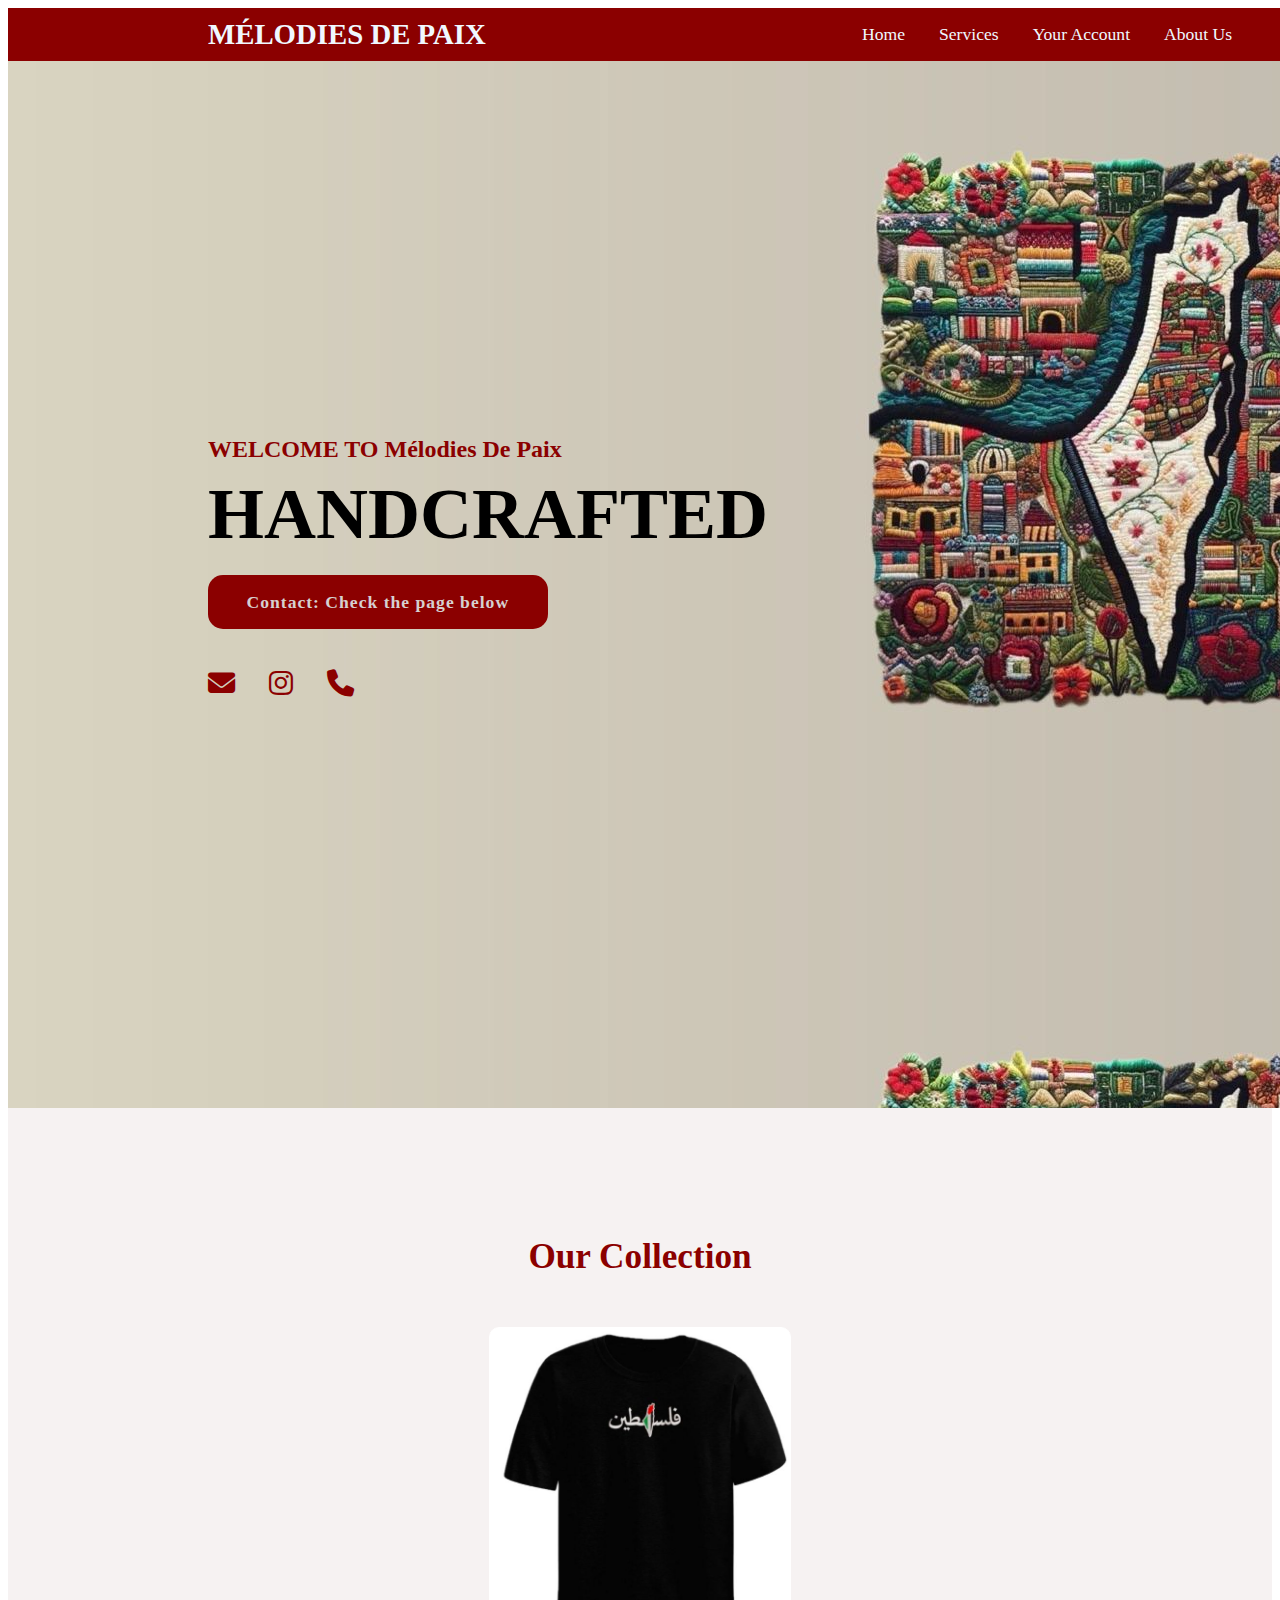
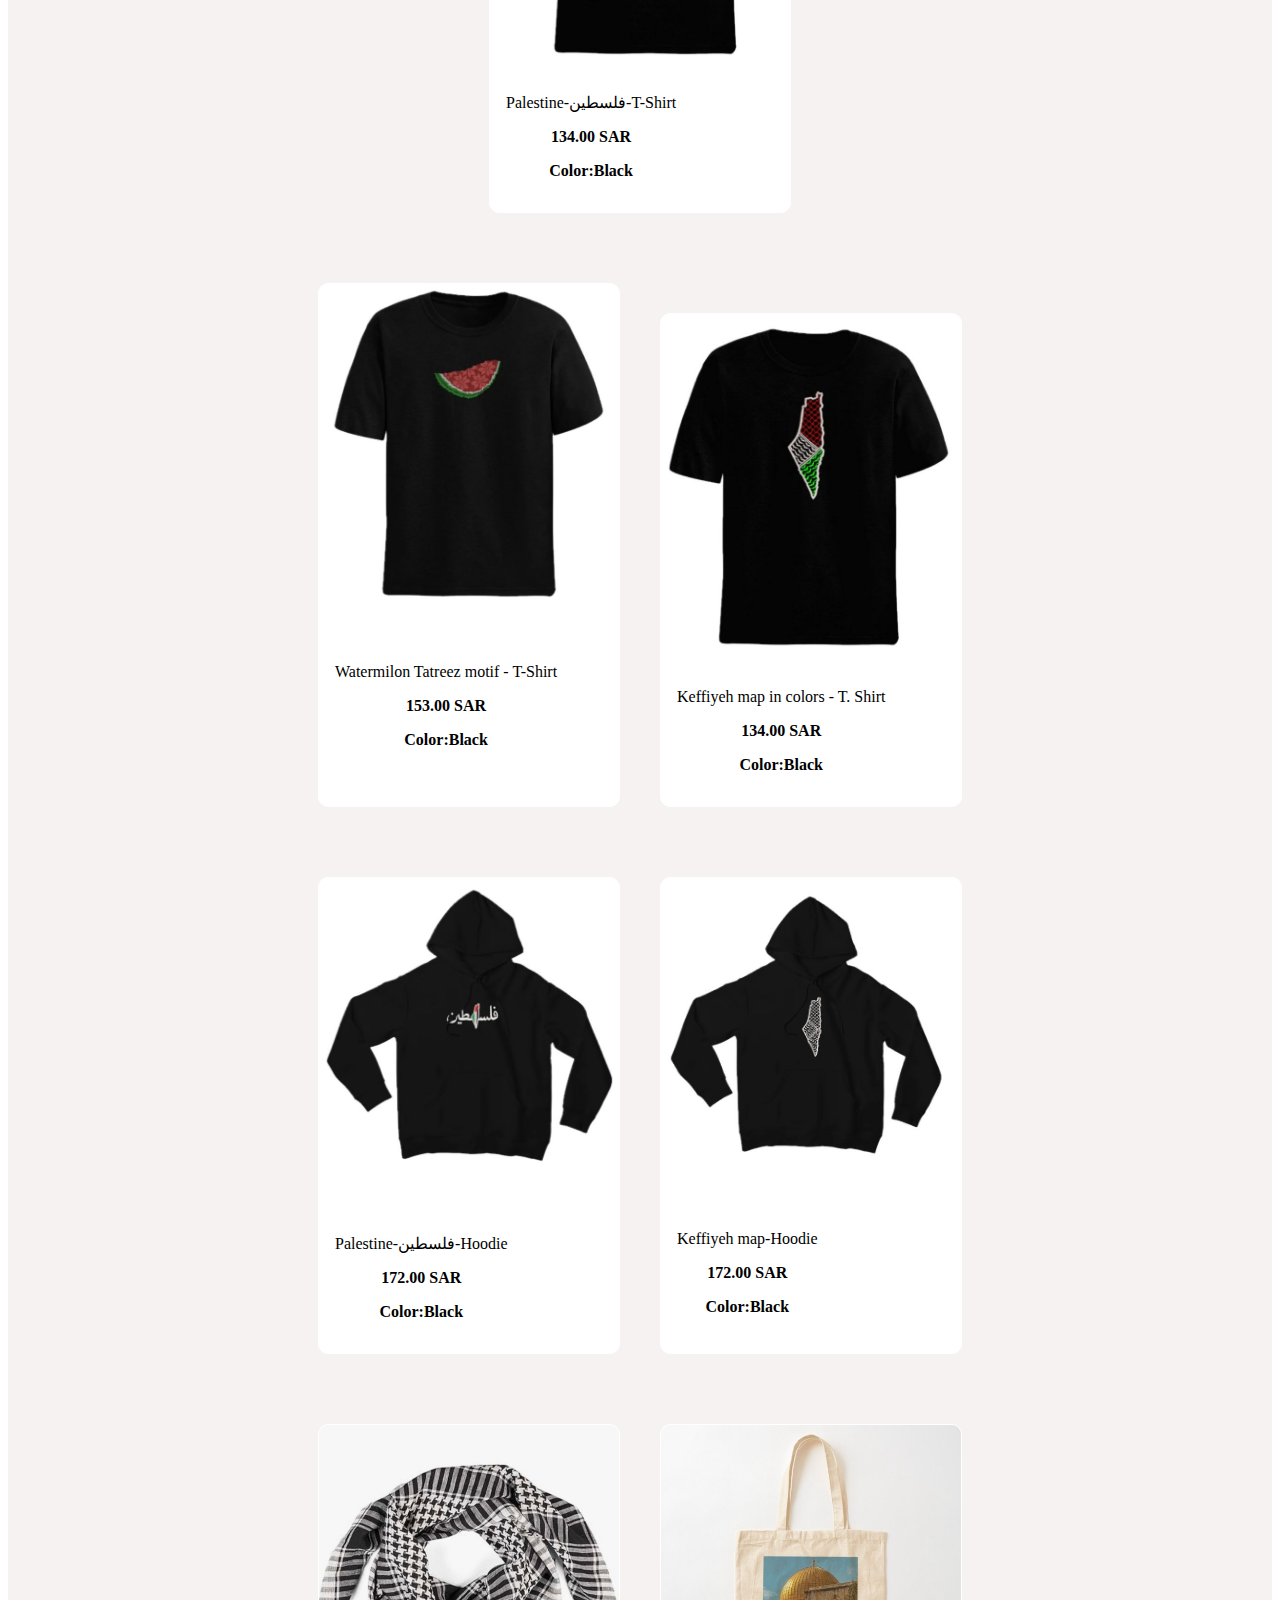
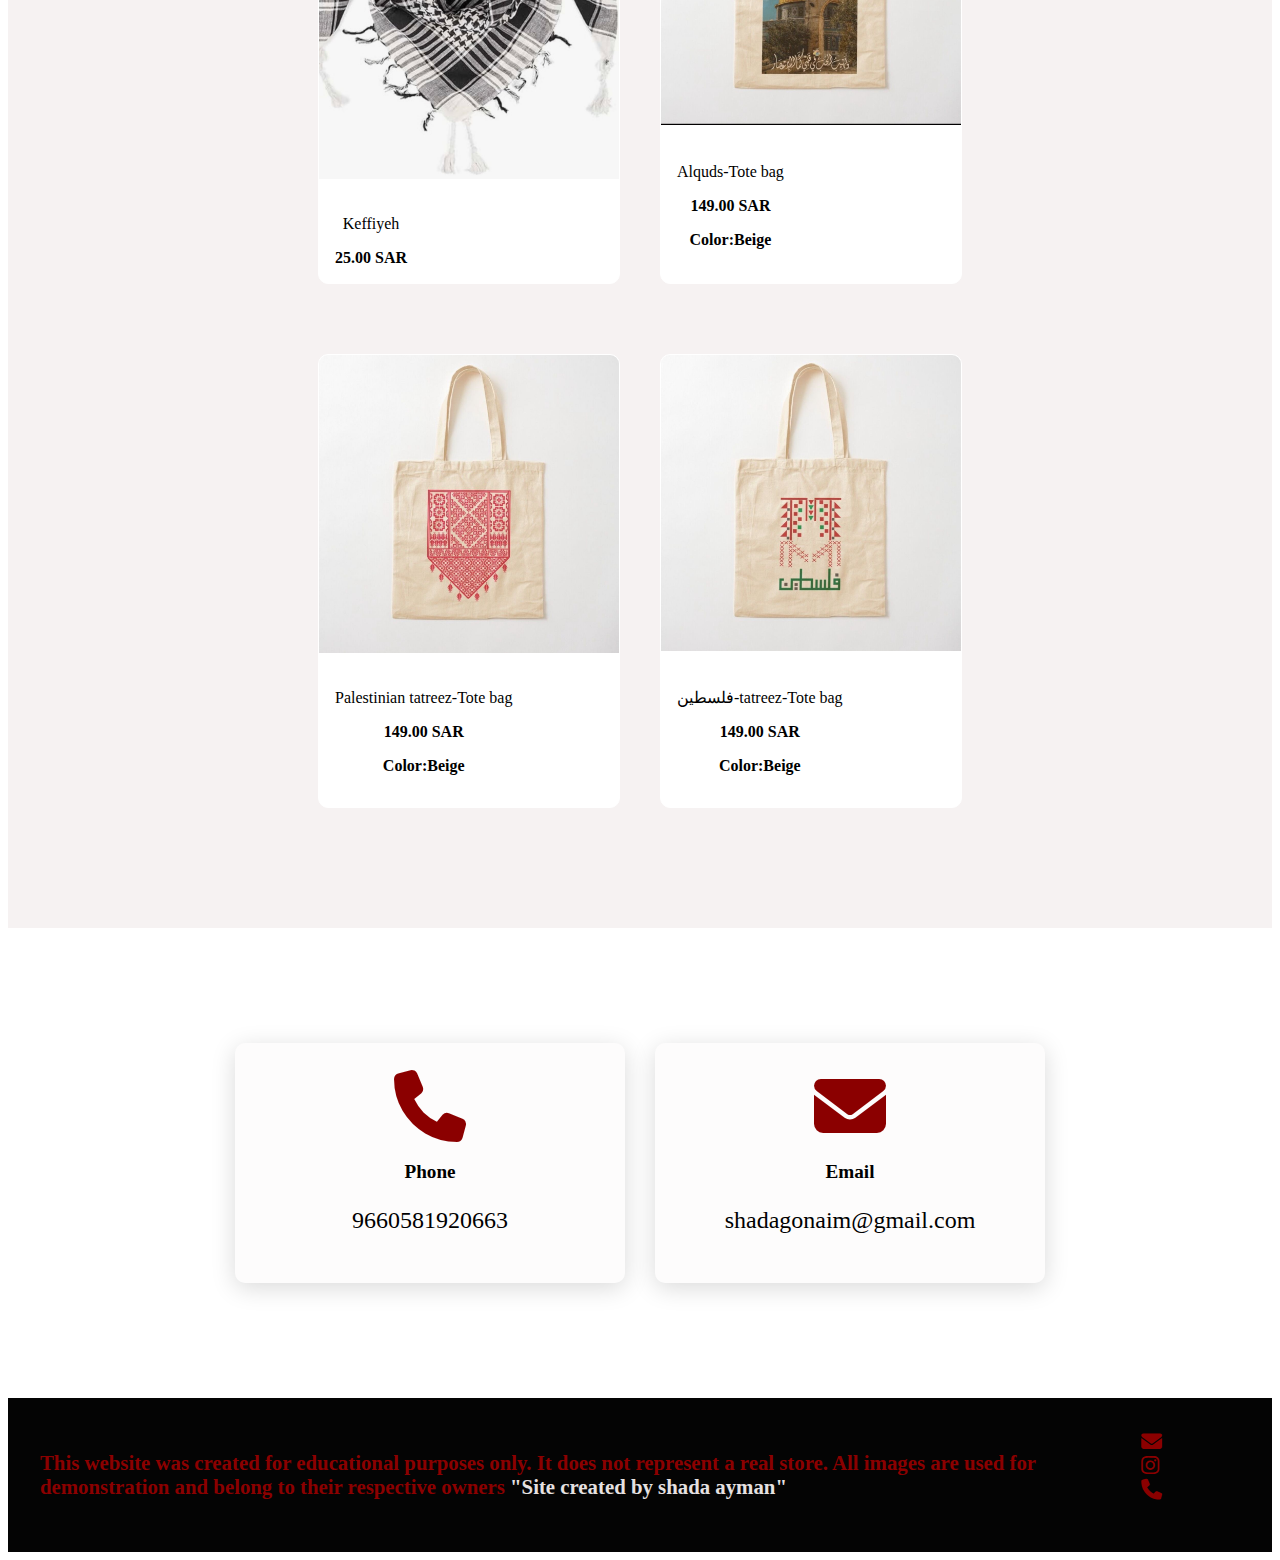
<file: index.html>
<!DOCTYPE html>
<html lang="en">
<head>
    <meta charset="UTF-8">
    <meta name="viewport" content="width=device-width, initial-scale=1.0">
    <link rel="stylesheet" href="https://cdnjs.cloudflare.com/ajax/libs/font-awesome/6.7.0/css/all.min.css">
    <link rel="icon" href="images/logo2.jpg">
    <link rel="stylesheet" href="style.css">
    <title>SHADA AYMAN</title>
</head>
<body>
           <!-- header -->

 <header>
<a href="#" class="logo">Mélodies De Paix</a>
<nav class="NAVIGATION">
    <a href="#home.html">Home</a> 
    <a href="services.html">Services</a>
    <a href="your acc.html">Your Account</a>  
    <a href="about.html">About Us</a> 
</nav>
 </header>
 <section class="main">
<div>
    <h2>WELCOME TO Mélodies De Paix<BR><SPAN>HANDCRAFTED</SPAN></h2>
    <A href="#projects" class="main-btn">Contact: Check the page below </A>
    <div class="social-icons">
        <a href="#"><i class="fa-solid fa-envelope"></i></a>
        <a href="#"><i class="fa-brands fa-instagram"></i></a>
        <a href="#"><i class="fa-solid fa-phone"></i></a>

    </div>
</div>
 </section>
 <section class="our">
    <h2 class="title">Our Collection</h2>
    <div class="content">
        <div class="our-card">
            <div class="our-imag">
                <div class="image-container"></div>
                <img src="images/1.jpg" alt="imag 1"/>
            </div>
<div class="our-info">
    <p>Palestine-فلسطين-T-Shirt</p>
    <strong>
        <span>134.00 SAR</span>
        <br>
        <p>Color:Black</p>
    </strong>
</div>
</div>
<div class="content">
 <div class="our-card">
    <div class="our-imag">
        <div class="image-container"></div>
        <img src="images/2.jpg" alt="imag 2"/>
    </div>
<div class="our-info">
<p>Watermilon Tatreez motif -
    T-Shirt</p>
<strong>
<span>153.00 SAR</span>
<br>
<p>Color:Black</p>
</strong>
</div>
</div>
<div class="content">
<div class="our-card">
    <div class="our-imag">
        <div class="image-container"></div>
        <img src="images/3.jpg" alt="img 3"/>
    </div>
<div class="our-info">
<p>Keffiyeh map in colors - T.
    Shirt</p>
<strong>
<span>134.00 SAR</span>
<br>
<p>Color:Black</p>
</strong>
</div>
</div>
</div>     
<div class="content">
<div class="our-card">
    <div class="our-imag">
        <div class="image-container"></div>
        <img src="images/11.jpg" alt="img 4"/>
    </div>
<div class="our-info">
<p>Palestine-فلسطين-Hoodie</p>
<strong>
<span>172.00 SAR</span>
<br>
<p>Color:Black</p>
</strong>
</div>
</div>
</div>  
<div class="content">
<div class="our-card">
    <div class="our-imag">
        <div class="image-container"></div>
        <img src="images/22.jpg" alt="img 5"/>
    </div>
<div class="our-info">
<p>Keffiyeh map-Hoodie</p>
<strong>
<span>172.00 SAR</span>
<br>
<p>Color:Black</p>
</strong>
</div>
</div>
</div> 
<div class="content"> 
<div class="our-card">
    <div class="our-imag">
        <div class="image-container"></div>
        <img src="images/33.jpg" alt="img 6"/>
    </div>
<div class="our-info">
<p>Keffiyeh</p>
<strong>
<span>25.00 SAR</span>
</strong>
</div>
</div>
</div> 
<div class="content"> 
<div class="our-card">
    <div class="our-imag">
        <div class="image-container"></div>
        <img src="images/111.jpg" alt="img 7"/>
    </div>
<div class="our-info">
<p>Alquds-Tote bag</p>
<strong>
<span>149.00 SAR</span>
<br>
<p>Color:Beige</p>
</strong>
</div>
</div>
</div>  
<div class="content">
<div class="our-card">
    <div class="our-imag">
        <div class="image-container"></div>
        <img src="images/222.jpg" alt="img 8"/>
    </div>
<div class="our-info">
<p>Palestinian tatreez-Tote bag</p>
<strong>
<span>149.00 SAR</span>
<br>
<p>Color:Beige</p>
</strong>
</div>
</div>
</div>
<div class="content">
<div class="our-card">
    <div class="our-imag">
        <div class="image-container"></div>
        <img src="images/333.jpg" alt="img 9"/>
    </div>
<div class="our-info">
    <p>فلسطين-tatreez-Tote bag</p>
<strong>
<span>149.00 SAR</span>
<br>
<p>Color:Beige</p>
</strong>
</div>
</div>
</div>  
 </section>
 <section class="cards content">
<div class="content">
        <div class="card">
            <div class="icon">
                <i class="fa-solid fa-phone"></i>
            </div>
            <div class="info">
                <h3>Phone</h3>
                <p>9660581920663</p>
            </div>
        </div>
    
    <div class="card">
        <div class="icon">
            <i class="fa-solid fa-envelope"></i>
        </div>
        <div class="info">
            <h3>Email</h3>
            <p>shadagonaim@gmail.com</p>
        </div>
    </div>
 </section>
 <footer class="footer">
    <p class="footer-title"> <span>This website was created for educational purposes only. It does not represent a real store. All images are used for demonstration and belong to their respective owners </span> "Site created by shada ayman"</p>
    <div class="social-icons">
        <a href="#"><i class="fa-solid fa-envelope"></i></a>
        <a href="#"><i class="fa-brands fa-instagram"></i></a>
        <a href="#"><i class="fa-solid fa-phone"></i></a>
    </div>
 </footer>

</body>
</html>
</file>
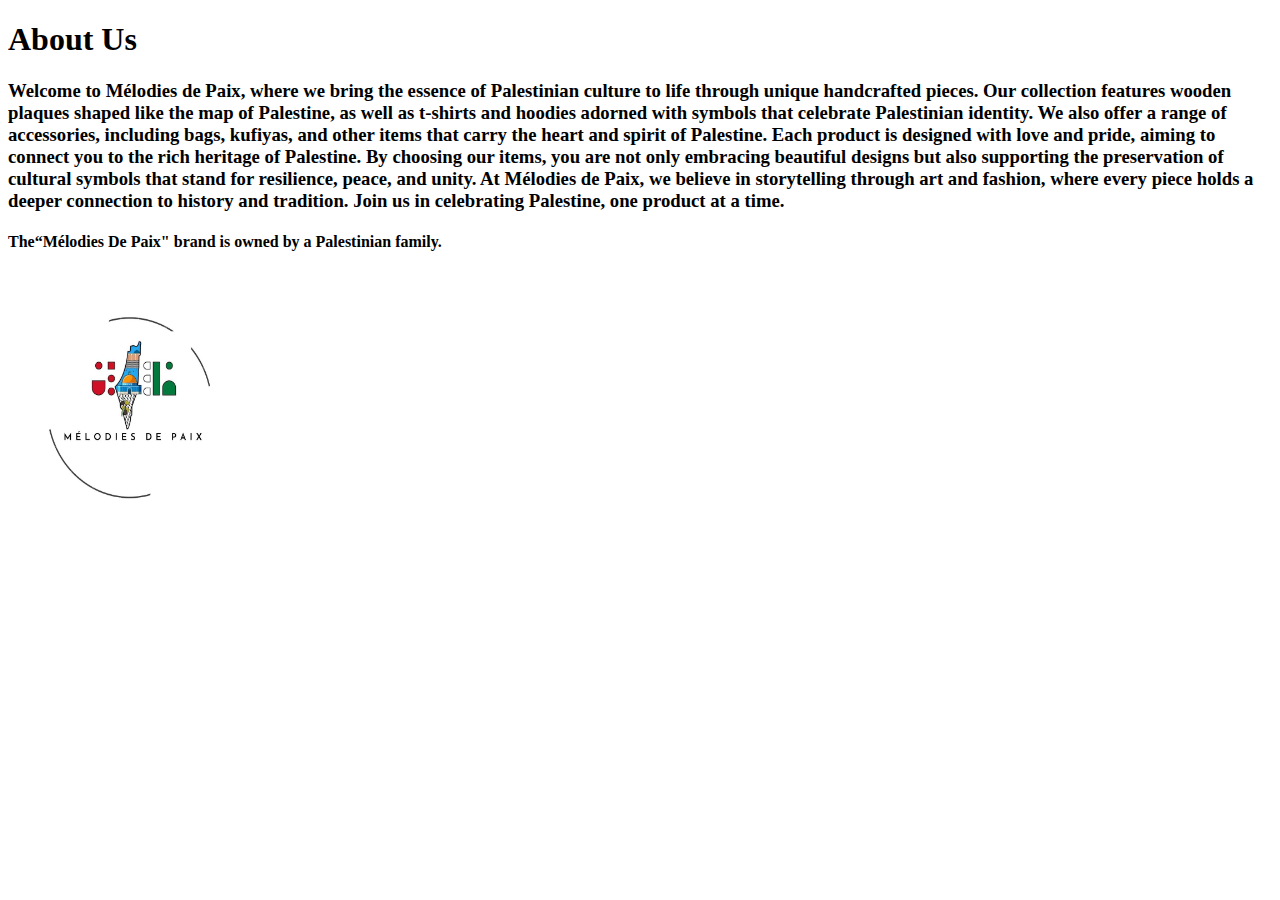
<file: about.html>
<!DOCTYPE html>
<html lang="en">
<head>
    <meta charset="UTF-8">
    <meta name="viewport" content="width=<device-width>, initial-scale=1.0">
        <link rel="stylesheet" href="style.css">
    <title>about us page</title>
</head>
<body>
    <h1>About Us</h1>
    <h3>Welcome to Mélodies de Paix, where we bring the essence of Palestinian culture to life through unique handcrafted pieces. Our collection features wooden plaques shaped like the map of Palestine, as well as t-shirts and hoodies adorned with symbols that celebrate Palestinian identity. We also offer a range of accessories, including bags, kufiyas, and other items that carry the heart and spirit of Palestine.

        Each product is designed with love and pride, aiming to connect you to the rich heritage of Palestine. By choosing our items, you are not only embracing beautiful designs but also supporting the preservation of cultural symbols that stand for resilience, peace, and unity.
        
        At Mélodies de Paix, we believe in storytelling through art and fashion, where every piece holds a deeper connection to history and tradition. Join us in celebrating Palestine, one product at a time.</h3>
        <h4>The“Mélodies De Paix" brand is owned by a Palestinian family.</h4>
        <img src="images/logo2.jpg" height="250px" width="250px" alt="logoo">
</body>
</html>
</file>
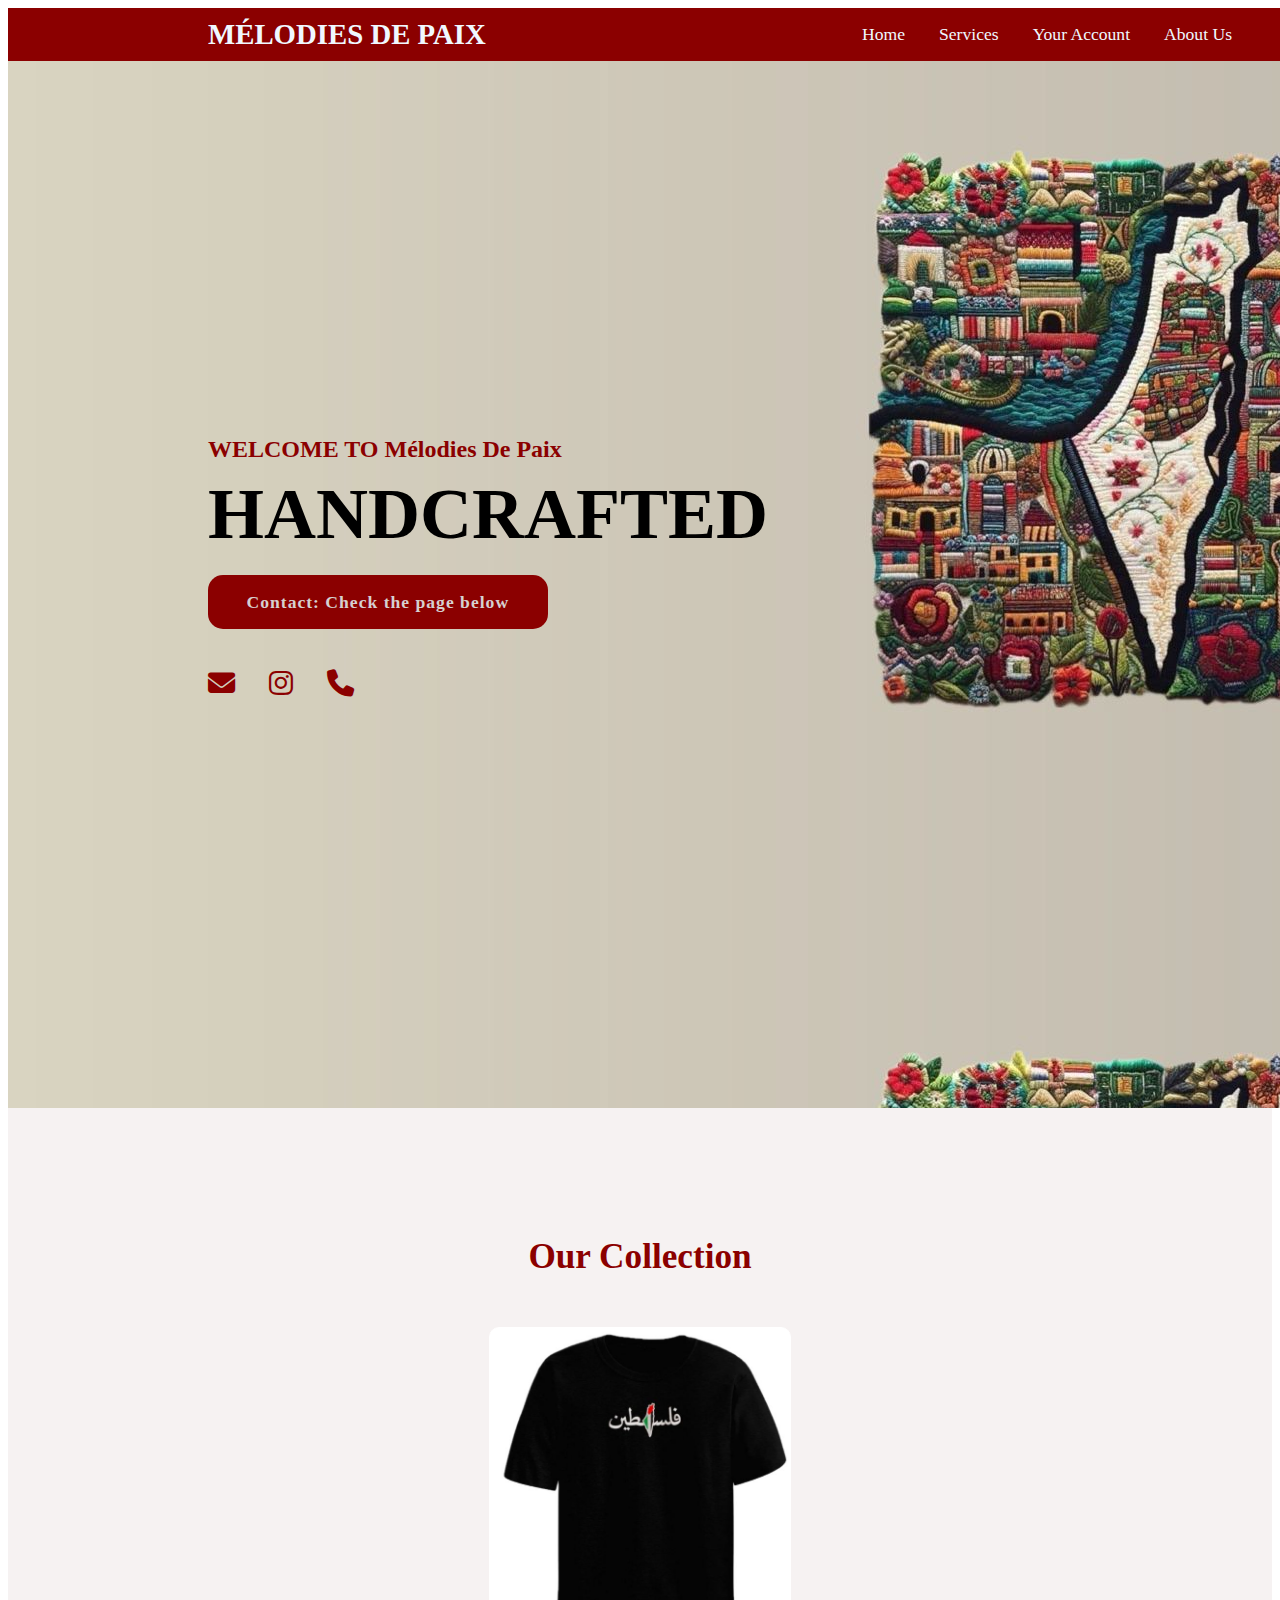
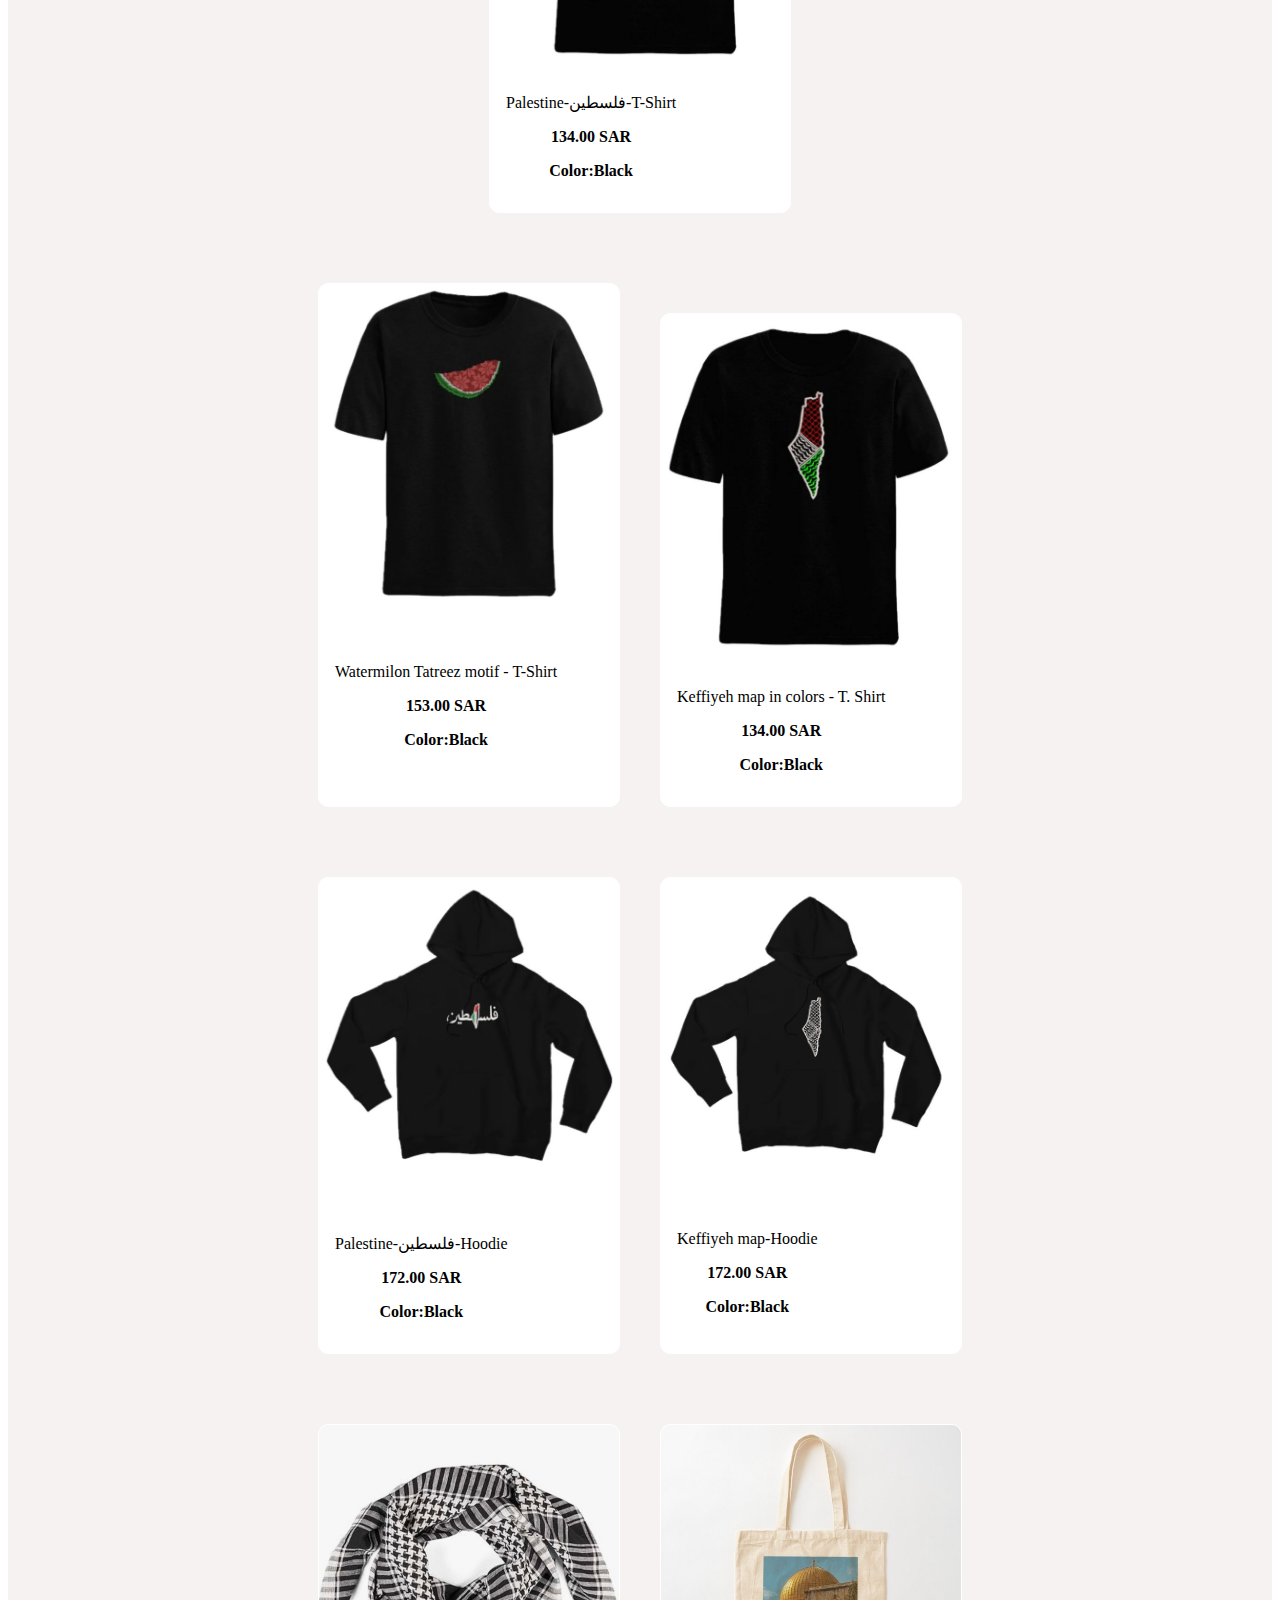
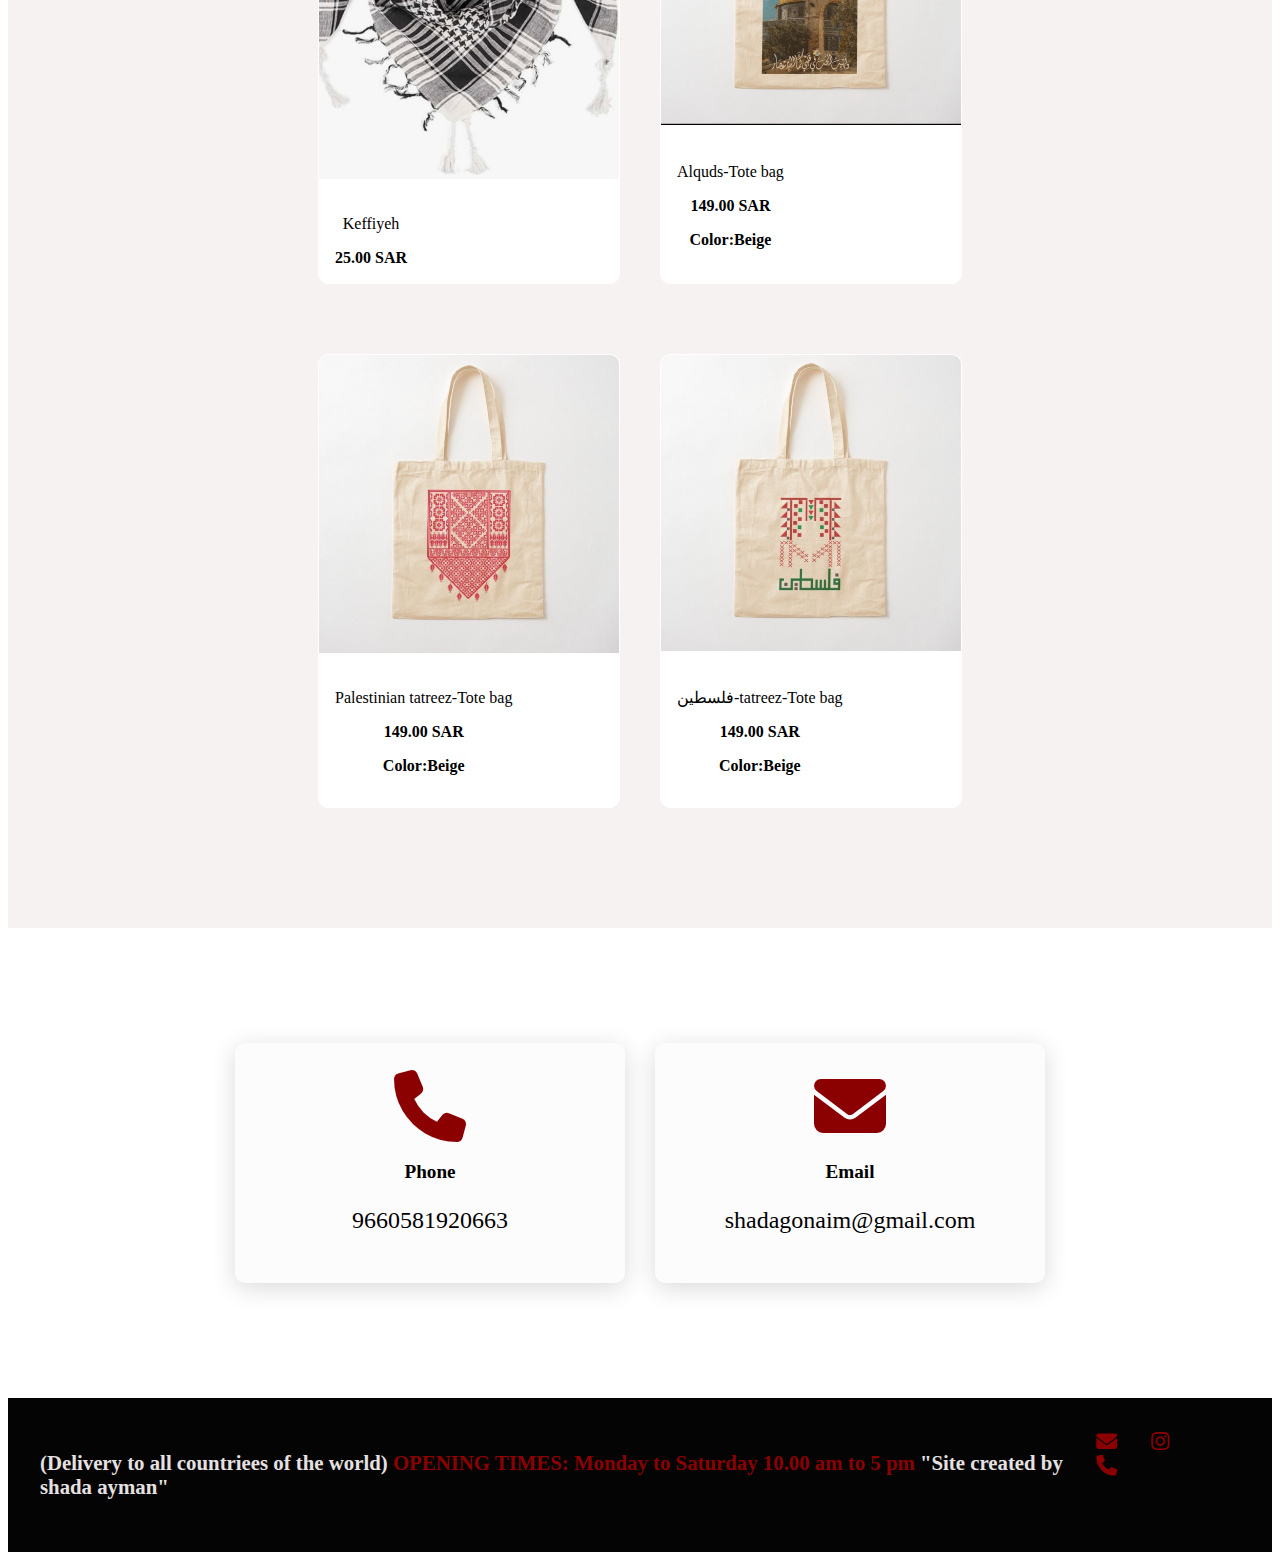
<file: home2.html>
<!DOCTYPE html>
<html lang="en">
<head>
    <meta charset="UTF-8">
    <meta name="viewport" content="width=device-width, initial-scale=1.0">
    <link rel="stylesheet" href="https://cdnjs.cloudflare.com/ajax/libs/font-awesome/6.7.0/css/all.min.css">
    <link rel="icon" href="images/logo2.jpg">
    <link rel="stylesheet" href="style.css">
    <title>SHADA AYMAN</title>
</head>
<body>
           <!-- header -->

 <header>
<a href="#" class="logo">Mélodies De Paix</a>
<nav class="NAVIGATION">
    <a href="#Home.html">Home</a> 
    <a href="services.html">Services</a>
    <a href="your acc.html">Your Account</a>  
    <a href="about.html">About Us</a> 
</nav>
 </header>
 <section class="main">
<div>
    <h2>WELCOME TO Mélodies De Paix<BR><SPAN>HANDCRAFTED</SPAN></h2>
    <A href="#projects" class="main-btn">Contact: Check the page below </A>
    <div class="social-icons">
        <a href="#"><i class="fa-solid fa-envelope"></i></a>
        <a href="#"><i class="fa-brands fa-instagram"></i></a>
        <a href="#"><i class="fa-solid fa-phone"></i></a>

    </div>
</div>
 </section>
 <section class="our">
    <h2 class="title">Our Collection</h2>
    <div class="content">
        <div class="our-card">
            <div class="our-imag">
                <div class="image-container"></div>
                <img src="images/1.jpg" alt="imag 1"/>
            </div>
<div class="our-info">
    <p>Palestine-فلسطين-T-Shirt</p>
    <strong>
        <span>134.00 SAR</span>
        <br>
        <p>Color:Black</p>
    </strong>
</div>
</div>
<div class="content">
 <div class="our-card">
    <div class="our-imag">
        <div class="image-container"></div>
        <img src="images/2.jpg" alt="imag 2"/>
    </div>
<div class="our-info">
<p>Watermilon Tatreez motif -
    T-Shirt</p>
<strong>
<span>153.00 SAR</span>
<br>
<p>Color:Black</p>
</strong>
</div>
</div>
<div class="content">
<div class="our-card">
    <div class="our-imag">
        <div class="image-container"></div>
        <img src="images/3.jpg" alt="img 3"/>
    </div>
<div class="our-info">
<p>Keffiyeh map in colors - T.
    Shirt</p>
<strong>
<span>134.00 SAR</span>
<br>
<p>Color:Black</p>
</strong>
</div>
</div>
</div>     
<div class="content">
<div class="our-card">
    <div class="our-imag">
        <div class="image-container"></div>
        <img src="images/11.jpg" alt="img 4"/>
    </div>
<div class="our-info">
<p>Palestine-فلسطين-Hoodie</p>
<strong>
<span>172.00 SAR</span>
<br>
<p>Color:Black</p>
</strong>
</div>
</div>
</div>  
<div class="content">
<div class="our-card">
    <div class="our-imag">
        <div class="image-container"></div>
        <img src="images/22.jpg" alt="img 5"/>
    </div>
<div class="our-info">
<p>Keffiyeh map-Hoodie</p>
<strong>
<span>172.00 SAR</span>
<br>
<p>Color:Black</p>
</strong>
</div>
</div>
</div> 
<div class="content"> 
<div class="our-card">
    <div class="our-imag">
        <div class="image-container"></div>
        <img src="images/33.jpg" alt="img 6"/>
    </div>
<div class="our-info">
<p>Keffiyeh</p>
<strong>
<span>25.00 SAR</span>
</strong>
</div>
</div>
</div> 
<div class="content"> 
<div class="our-card">
    <div class="our-imag">
        <div class="image-container"></div>
        <img src="images/111.jpg" alt="img 7"/>
    </div>
<div class="our-info">
<p>Alquds-Tote bag</p>
<strong>
<span>149.00 SAR</span>
<br>
<p>Color:Beige</p>
</strong>
</div>
</div>
</div>  
<div class="content">
<div class="our-card">
    <div class="our-imag">
        <div class="image-container"></div>
        <img src="images/222.jpg" alt="img 8"/>
    </div>
<div class="our-info">
<p>Palestinian tatreez-Tote bag</p>
<strong>
<span>149.00 SAR</span>
<br>
<p>Color:Beige</p>
</strong>
</div>
</div>
</div>
<div class="content">
<div class="our-card">
    <div class="our-imag">
        <div class="image-container"></div>
        <img src="images/333.jpg" alt="img 9"/>
    </div>
<div class="our-info">
    <p>فلسطين-tatreez-Tote bag</p>
<strong>
<span>149.00 SAR</span>
<br>
<p>Color:Beige</p>
</strong>
</div>
</div>
</div>  
 </section>
 <section class="cards content">
<div class="content">
        <div class="card">
            <div class="icon">
                <i class="fa-solid fa-phone"></i>
            </div>
            <div class="info">
                <h3>Phone</h3>
                <p>9660581920663</p>
            </div>
        </div>
    
    <div class="card">
        <div class="icon">
            <i class="fa-solid fa-envelope"></i>
        </div>
        <div class="info">
            <h3>Email</h3>
            <p>shadagonaim@gmail.com</p>
        </div>
    </div>
 </section>
 <footer class="footer">
    <p class="footer-title">(Delivery to all countriees of the world) <span>OPENING TIMES: Monday to Saturday 10.00 am to 5 pm </span> "Site created by shada ayman"</p>
    <div class="social-icons">
        <a href="#"><i class="fa-solid fa-envelope"></i></a>
        <a href="#"><i class="fa-brands fa-instagram"></i></a>
        <a href="#"><i class="fa-solid fa-phone"></i></a>
    </div>
 </footer>

</body>
</html>
</file>
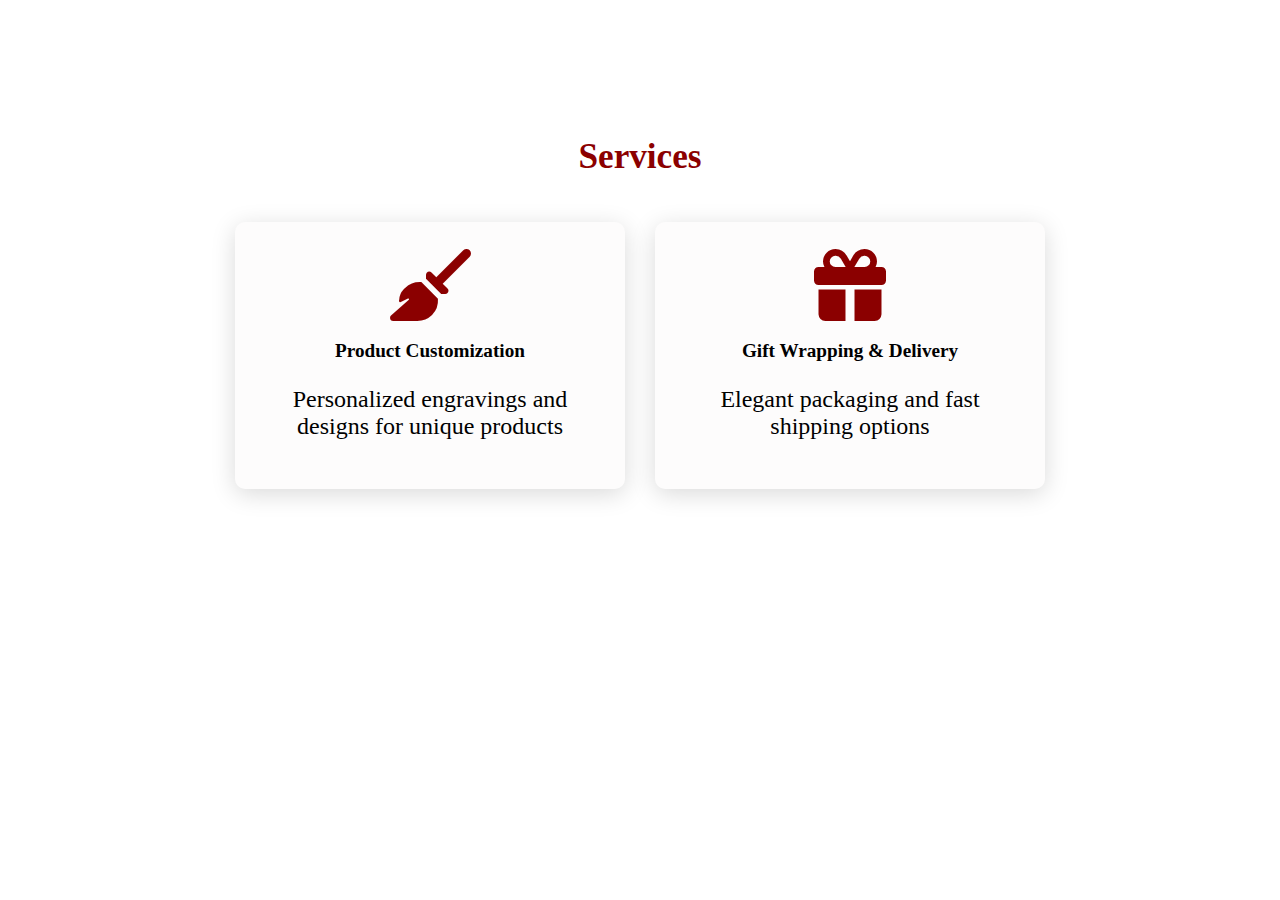
<file: services.html>
<!DOCTYPE html>
<html lang="en">
<head>
    <meta charset="UTF-8">
    <meta name="viewport" content="width=device-width, initial-scale=1.0">
    <link rel="stylesheet" href="https://cdnjs.cloudflare.com/ajax/libs/font-awesome/6.7.0/css/all.min.css">
    <link rel="icon" href="images/logo2.jpg">
    <link rel="stylesheet" href="style.css">
    <title>SHADA AYMAN</title>
</head>
<body>
    <section class="services" id="services">
        <h2 class="title">Services</h2>
        <div class="content">
            <div class="card">
                <div class="icon">
                    <i class="fa-solid fa-broom"></i>
                </div>
                <div class="info">
                    <h3>Product Customization</h3>
                    <p>Personalized engravings and designs for unique products</p>
                </div>
            </div>
        
        <div class="card">
            <div class="icon">
                <i class="fa-solid fa-gift"></i>
            </div>
            <div class="info">
                <h3>Gift Wrapping & Delivery</h3>
                <p>Elegant packaging and fast shipping options</p>
            </div>
        </div>
    </div>
     </section>
</body>
</html>
</file>
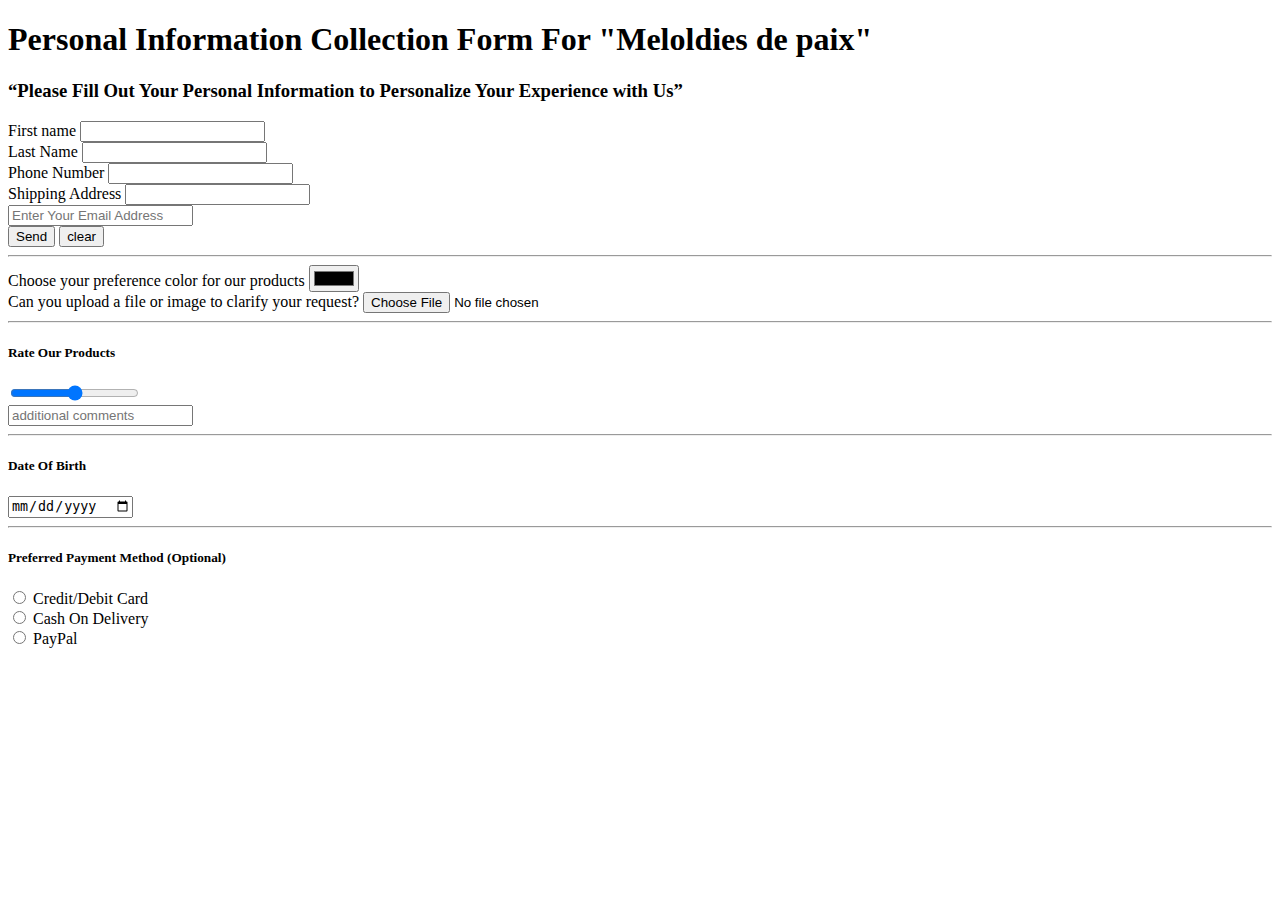
<file: your acc.html>
<!DOCTYPE html>
<html lang="en">
<head>
    <meta charset="UTF-8">
    <meta name="viewport" content="width=<device-width>, initial-scale=1.0">
    <title>fill out a form</title>
</head>
<body>
    <h1>Personal Information Collection Form For "Meloldies de paix"</h1>
    <h3>“Please Fill Out Your Personal Information to Personalize Your Experience with Us”</h3> 
       <form>
       <div><label for="txt">First name</label>
        <input id="txt" type="text" required></div>
      <div><label for="txxt">Last Name</label>
        <input id="txxt" type="text" required></div>
<div><label for="num">Phone Number</label>
        <input id="num">
    </div>
<div>
    <label for="txxxt">Shipping Address</label>
 <input id="txxxt" type="text"required>

</div>
    </div>
        <input id="em" type="email" placeholder="Enter Your Email Address">
    </div>
    <div>
        <input type="submit" value="Send">
        <input type="reset" value="clear">
    </div>


    <hr>
    <label  for="">Choose your preference color for our products</label>
    <input type="color">
    <div>
        <label for="">Can you upload a file or image to clarify your request?</label>
    <input type="file">
    <hr>
    <h5>Rate Our Products</h5>
    <input type="range" min="2" max="10" step="1">
<br>
<input type="search" placeholder="additional comments ">
    </div> 
<hr>
<h5>Date Of Birth</h5>
    <input type="date">
    <br>
    
<hr>
    </div>
    <h5>Preferred Payment Method (Optional)</h5>
<input type="radio" name="choose" >
    <label for="">Credit/Debit Card</label>
    <br>
    <input type="radio" name="choose">
    <label for="">Cash On Delivery</label>
<br>
<input type="radio" name="choose">
<label for="">PayPal</label>


    </form>
</body>
</html>
</file>
<file: style.css>
@import url('https://fonts.googleapis.com/css2?family=Abel&family=Archivo+Black&family=Josefin+Sans:ital,wght@0,100..700;1,100..700&family=Oswald:wght@200..700&family=Parkinsans:wght@300..800&family=Playfair+Display:ital,wght@0,400..900;1,400..900&family=Poppins&display=swap');
font-family: "Poppins", serif;
*{
    margin: 0;
    padding 0;
    box-sizing: border-box;
    scroll-behavior: smooth;
}
header{
    background-color: darkred;
    width: 80%;
    position: fixed;
    z-index: 999;
    display: flex;
    justify-content: space-between;
    align-items: center;
    padding: 10px 200px ;
    
}
.logo{
text-decoration: none;
color: aliceblue;
text-transform: uppercase;
font-weight: 700;
font-size: 1.8em;

}
.NAVIGATION a{
    color: aliceblue;
    text-decoration: none;
    font-weight: 500;
    font-size: 1.1em;
    padding-left: 30px;
}
.NAVIGATION a:hover{
    color: black;
}
section{
    padding: 100px 200px;
}
.main{
    width: 100%;
    min-height: 100vh;
    display: flex;
    align-items: center;
    background: url(images/WhatsApp\ .jpg);no-repeat 
    background-size: cover 
    background-position: center
}
.main{
    color: darkred;
    font-size: 1.4;
    font-weight: 500;
}
.main h2 span{
    display: inline-block;
    margin-top: 10px;
color: rgb(0, 0, 0);
font-size: 3em;
font-weight: 600;
}
.main h3{
    color: darkred;
    font-size: 2em;
    font-weight: 700;
    letter-spacing: 1px;
    margin-top: 10px;
    margin-bottom: 30px;
}
.main-btn{
    color: rgb(214, 208, 208);
    background-color: darkred;
    text-decoration: none;
    font-size: 1.1em;
    font-weight: 600;
    display: inline-block;
    padding: 0.9375em 2.1875em;
    letter-spacing: 1px;
    border-radius: 15px;
    margin-bottom: 40px;
    transition: 0.7s ease;
}
.main-btn:hover{
    background-color: rgb(114, 3, 3);
    transform: scale(1.1);
}
.social-icons a{
    color: darkred;
    font-size: 1.7em;
    padding-right: 30px;
}
.title{
    display: flex;
    justify-content: center;
    color: darkred;
    font-size: 2.2em;
    font-weight: 800;

    margin-bottom: 30px;
}
.content{
    display: flex;
    justify-content: center;
    flex-direction:row;
    flex-wrap: wrap;

}
.card{
    background-color: rgb(253, 252, 252);
    width: 21.25em;
    box-shadow: 0 5px 25px rgba(1 1 1 / 15%);
    border-radius: 10px;
    padding: 25px;
    margin: 15px;
    transition: 0.7s ease;

}
.card:hover{
    transform: scale(1.1);
}
.icon{
    color: darkred;
    font-size: 8em;
    text-align: center;
}
.info{
    text-align: center;
}
.info h3{
    color: darkred;
    font-size: 1.2em;
    font-weight: 700;
    margin: 10px;
}
.our{
    background-color: rgb(246, 242, 242);
}
.our .content{
    margin-top: 30px;
    display: flex;
   
}
.our-card{
background-color: #fff;
border: 1px solid #fff; 
width: 300px;
min-height: 14em;
display: flex;
flex-wrap: wrap;
max-width: 100%;
overflow: hidden;
border-radius: 10px ;
margin: 20px;
text-align: center;
transition: 0.7s ease;
}


.our-card:hover{
    transform: scale(1.1);
}
.our-card:hover .our-image{
opacity: 0.9;
}
.our-card img{
 width: 100%;

}

.our-info{
    padding:1em ;
    
}
.our-category{
    font-size: 0.8em;
    color: #000;
}
.image-container{
    display: grid;
    grid-template-columns: repeat(3,1fr);
    gap: 20px;
    justify-items: center;
    align-items: center;
}
.image-container img{
    width: 100%;
    max-width: 200px;
    height: auto;
    object-fit: cover;
}
.content .icon{
font-size: 4.5em;
}
.content .info h3{
    color: #000;
}
.content .info p{
    font-size: 1.5em;
}
.footer{
    background-color: rgb(4, 4, 4);
    color: rgb(230, 225, 225);
    padding: 2em;
    display: flex;
    justify-content: space-between;
}
.footer-title{
    font-size: 1.3em;
    font-weight: 800;
}
.footer-title span{
    color: darkred;
}
.footer .social-icons a{
font-size: 1.3em;
}
@media (max-width:1023px){
    header{
        padding: 12px 20px;
    }
    .NAVIGATION{
        padding-left: 10px;
    }
    .title{
        font-size: 1.8em;
    }
    .section{
        padding: 80px 20px;
    }
    .main-contet h2{
        font-size: 1em;
    }
    .main-contet h3{
        font-size: 1.6em;
    }
    .content{
        flex-direction: column;
        align-items: center;
    }
}
@media (max-width:641px){
.body{
    font-size:12px;
}
.main-contet h2{
    font-size: 0.8em;
}
.main-contet h3{
    font-size: 1.4em;
}
}
@media (max-width:300px){
    .body{
        font-size: 10px;
    }
}
</file>
